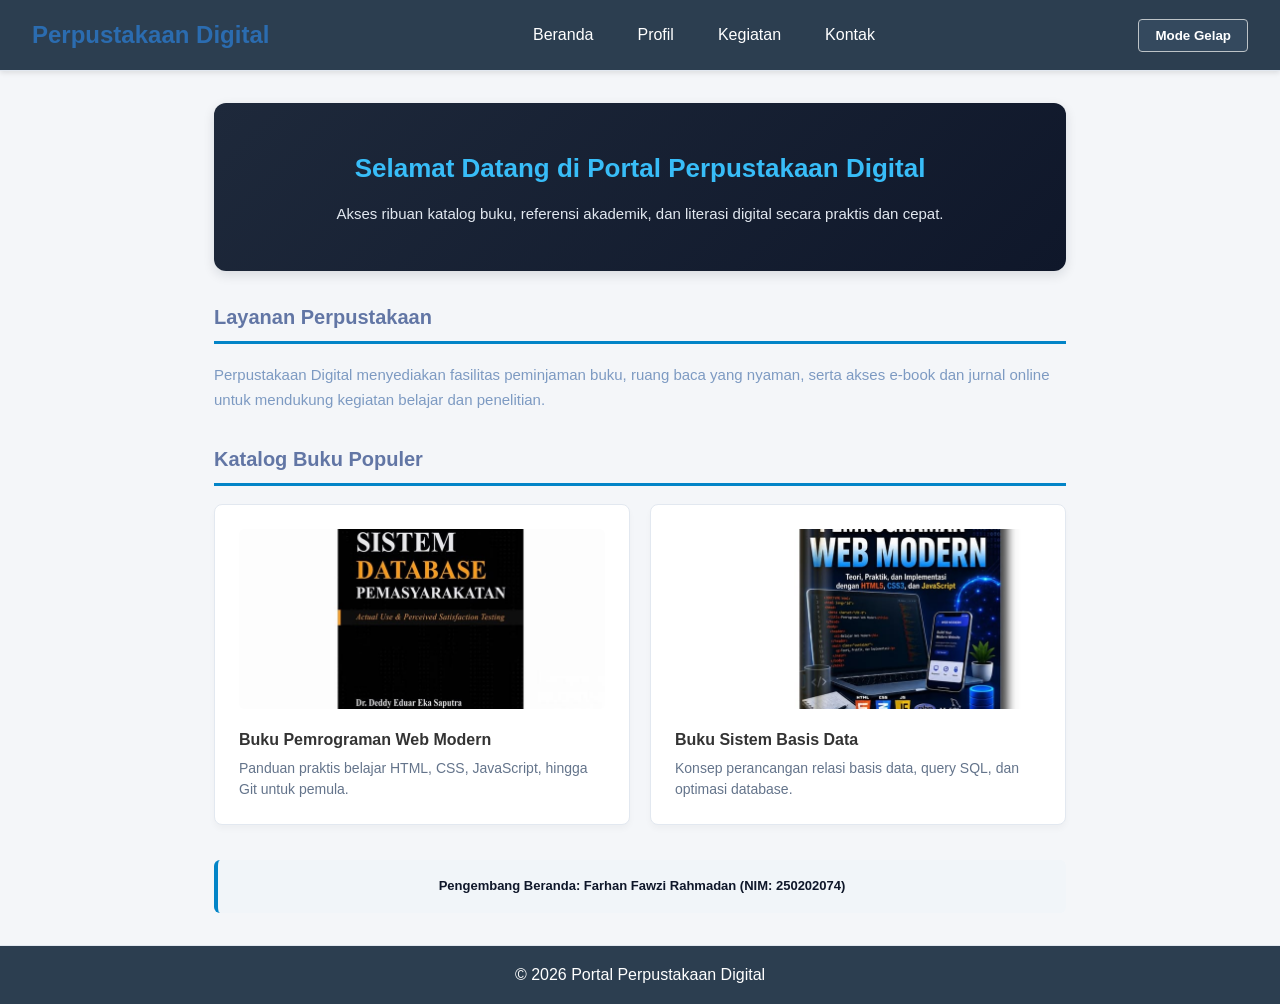
<file: index.html>
<!doctype html>
<html lang="id">
<head>
    <meta charset="UTF-8" />
    <meta name="viewport" content="width=device-width, initial-scale=1.0" />
    <title>Beranda | Perpustakaan Digital</title>
    <link rel="stylesheet" href="css/style.css" />
</head>
<body>
    <header class="navbar">
        <h1 class="logo">Perpustakaan Digital</h1>
        <nav>
            <ul class="menu">
                <li><a href="index.html">Beranda</a></li>
                <li><a href="profil.html">Profil</a></li>
                <li><a href="kegiatan.html">Kegiatan</a></li>
                <li><a href="kontak.html">Kontak</a></li>
            </ul>
        </nav>
        <button id="tombol-tema" type="button">Mode Gelap</button>
    </header>

    <main>
        <section class="hero-banner">
            <h2>Selamat Datang di Portal Perpustakaan Digital</h2>
            <p>Akses ribuan katalog buku, referensi akademik, dan literasi digital secara praktis dan cepat.</p>
        </section>

        <section>
            <h3 class="section-title">Layanan Perpustakaan</h3>
            <p class="info-text">
                Perpustakaan Digital menyediakan fasilitas peminjaman buku, ruang baca yang nyaman, serta akses e-book dan jurnal online untuk mendukung kegiatan belajar dan penelitian.
            </p>
        </section>

        <section>
            <h3 class="section-title">Katalog Buku Populer</h3>
            <div class="grid-card">
                <div class="card">
                    <img src="images/Buku pemrogaman web.jpg" alt="Pemrograman Web" class="card-img">
                    <h4>Buku Pemrograman Web Modern</h4>
                    <p class="card-desc">Panduan praktis belajar HTML, CSS, JavaScript, hingga Git untuk pemula.</p>
                </div>
                <div class="card">
                    <img src="images/Buku basis data.jpg" alt="Basis Data" class="card-img">
                    <h4>Buku Sistem Basis Data</h4>
                    <p class="card-desc">Konsep perancangan relasi basis data, query SQL, dan optimasi database.</p>
                </div>
            </div>
        </section>

        <section class="dev-identity">
            <p>Pengembang Beranda: Farhan Fawzi Rahmadan (NIM: 250202074)</p>
        </section>
    </main>

    <footer>
        <p>&copy; 2026 Portal Perpustakaan Digital</p>
    </footer>
    <script src="js/script.js"></script>
</body>
</html>
</file>
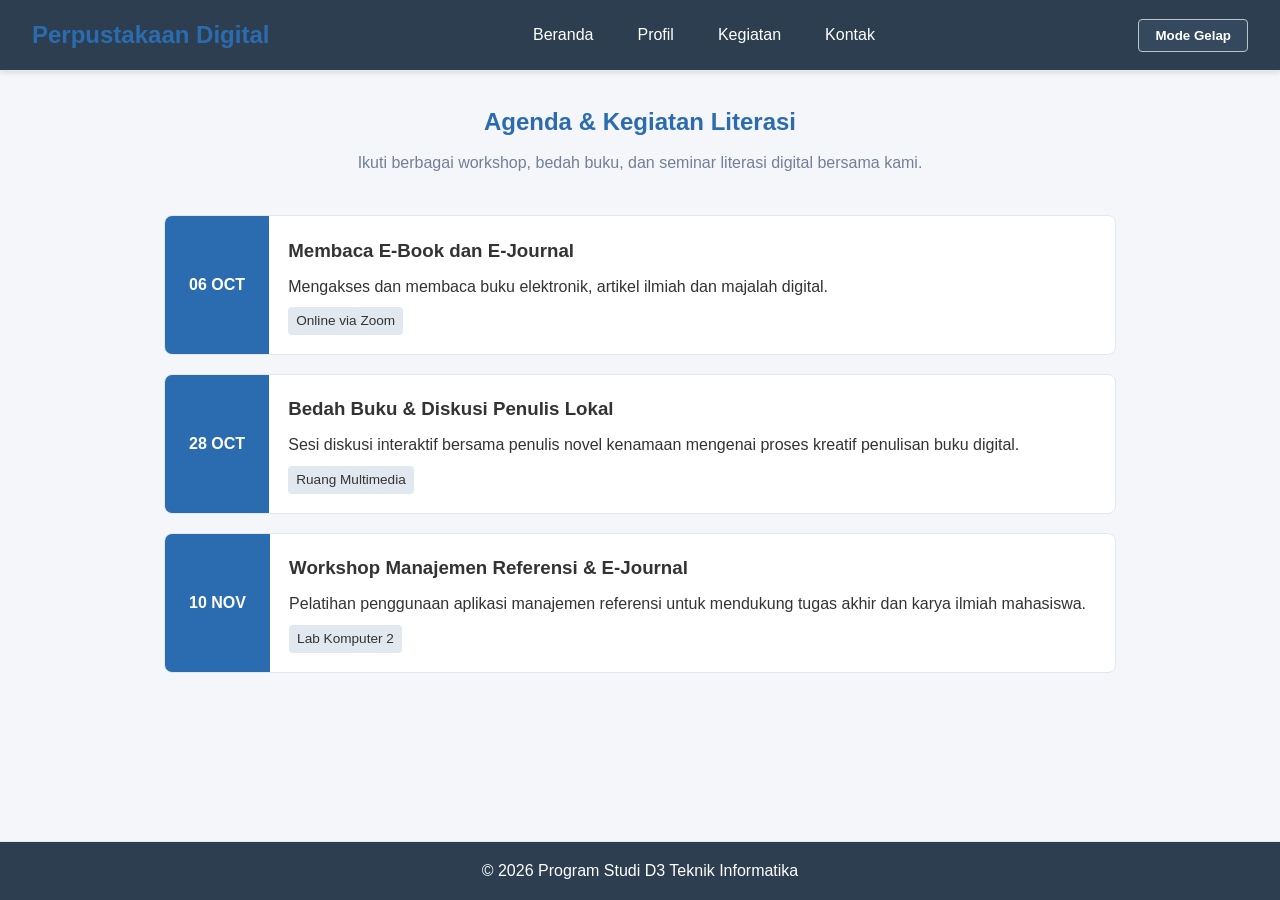
<file: kegiatan.html>
<!doctype html>
<html lang="id">
<head>
 <meta charset="UTF-8" />
 <meta name="viewport" content="width=device-width, initial-scale=1.0" />
 <title>Kegiatan | Perpustakaan Digital</title>
 <link rel="stylesheet" href="css/style.css" />
</head>
<body>
 <!-- Navbar -->
 <header class="navbar">
 <h1 class="logo">Perpustakaan Digital</h1>
 <nav>
 <ul class="menu">
 <li><a href="index.html">Beranda</a></li>
 <li><a href="profil.html">Profil</a></li>
 <li><a href="kegiatan.html">Kegiatan</a></li>
 <li><a href="kontak.html">Kontak</a></li>
 </ul>
 </nav>
 <button id="tombol-tema" type="button">Mode Gelap</button>
 </header>
 <!-- Konten utama -->
 <main class="container">
    <section class="hero-section">
      <h1>Agenda & Kegiatan Literasi</h1>
      <p>Ikuti berbagai workshop, bedah buku, dan seminar literasi digital bersama kami.</p>
    </section>

    <section class="kegiatan-list">
      <article class="kegiatan-card">
        <div class="date-badge">06 OCT</div>
        <div class="kegiatan-info">
          <h3>Membaca E-Book dan E-Journal</h3>
          <p>Mengakses dan membaca buku elektronik, artikel ilmiah dan majalah digital.</p>
          <span class="tag">Online via Zoom</span>
        </div>
      </article>

      <article class="kegiatan-card">
        <div class="date-badge">28 OCT</div>
        <div class="kegiatan-info">
          <h3>Bedah Buku & Diskusi Penulis Lokal</h3>
          <p>Sesi diskusi interaktif bersama penulis novel kenamaan mengenai proses kreatif penulisan buku digital.</p>
          <span class="tag">Ruang Multimedia</span>
        </div>
      </article>

      <article class="kegiatan-card">
        <div class="date-badge">10 NOV</div>
        <div class="kegiatan-info">
          <h3>Workshop Manajemen Referensi & E-Journal</h3>
          <p>Pelatihan penggunaan aplikasi manajemen referensi untuk mendukung tugas akhir dan karya ilmiah mahasiswa.</p>
          <span class="tag">Lab Komputer 2</span>
        </div>
      </article>
    </section>
  </main>
 <!-- Footer -->
 <footer>
 <p>&copy; 2026 Program Studi D3 Teknik Informatika</p>
 </footer>
 <script src="js/script.js"></script>
</body>
</html>
</file>
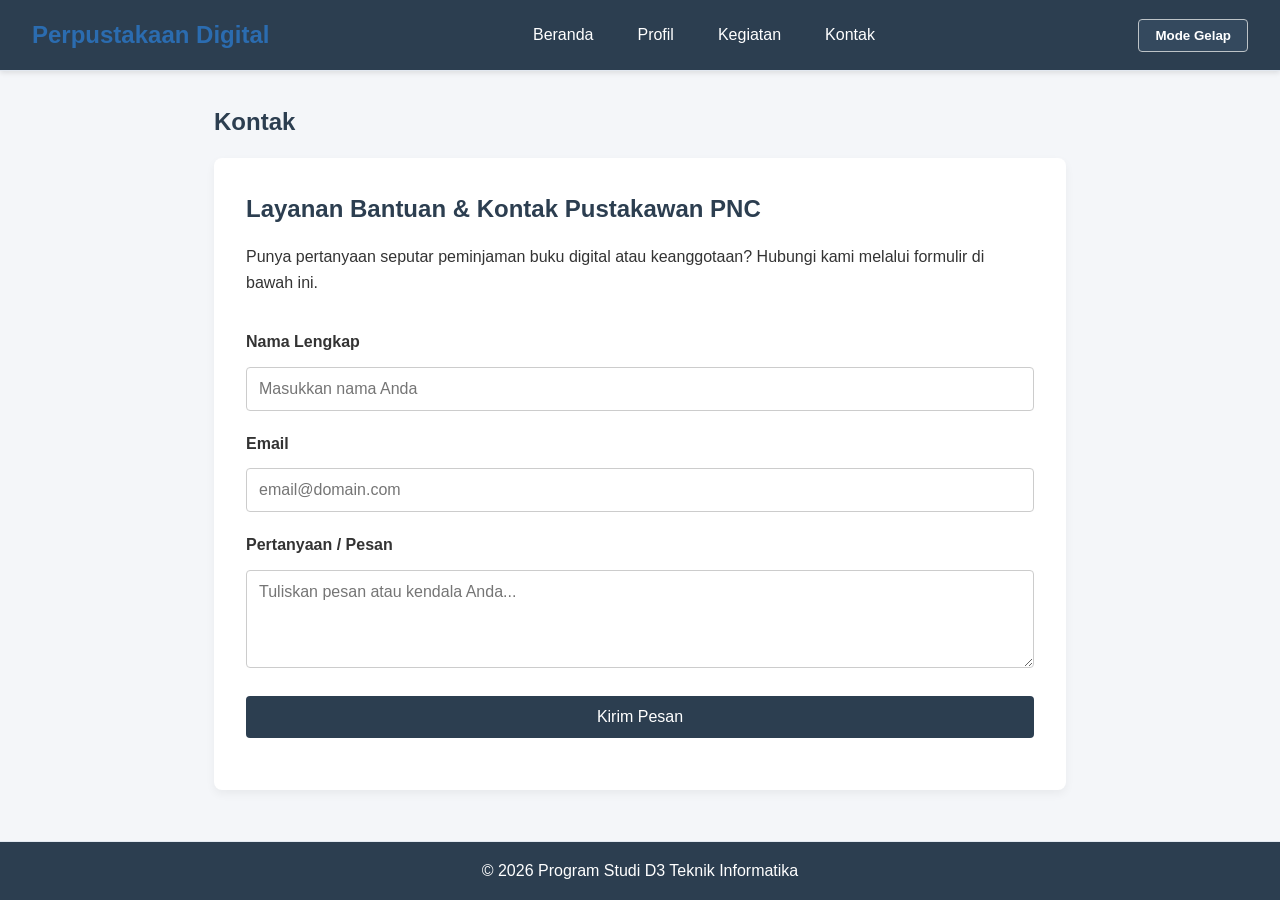
<file: kontak.html>
<!doctype html>
<html lang="id">
<head>
 <meta charset="UTF-8" />
 <meta name="viewport" content="width=device-width, initial-scale=1.0" />
 <title>Kontak | Perpustakaan Digital</title>
 <link rel="stylesheet" href="css/style.css" />
</head>
<body>
 <!-- Navbar -->
 <header class="navbar">
 <h1 class="logo">Perpustakaan Digital</h1>
 <nav>
 <ul class="menu">
 <li><a href="index.html">Beranda</a></li>
 <li><a href="profil.html">Profil</a></li>
 <li><a href="kegiatan.html">Kegiatan</a></li>
 <li><a href="kontak.html">Kontak</a></li>
 </ul>
 </nav>
 <button id="tombol-tema" type="button">Mode Gelap</button>
 </header>
 <!-- Konten utama -->
 <main>
 <h2>Kontak</h2>
 <!-- Informasi kontak pustakawan dan layanan bantuan -->
  <section class="form-kontak">
            <h2>Layanan Bantuan & Kontak Pustakawan PNC</h2>
            <p>Punya pertanyaan seputar peminjaman buku digital atau keanggotaan? Hubungi kami melalui formulir di bawah ini.</p>
            <br />
            <form id="form-pesan">
                <label for="nama">Nama Lengkap</label>
                <input type="text" id="nama" placeholder="Masukkan nama Anda" />

                <label for="email">Email</label>
                <input type="email" id="email" placeholder="email@domain.com" />

                <label for="pesan">Pertanyaan / Pesan</label>
                <textarea id="pesan" rows="4" placeholder="Tuliskan pesan atau kendala Anda..."></textarea>

                <button type="button" id="tombol-kirim">Kirim Pesan</button>
                <p id="status-form"></p>
            </form>
        </section>
 </main>
 <!-- Footer -->
 <footer>
 <p>&copy; 2026 Program Studi D3 Teknik Informatika</p>
 </footer>
 <script src="js/script.js"></script>
</body>
</html>
</file>
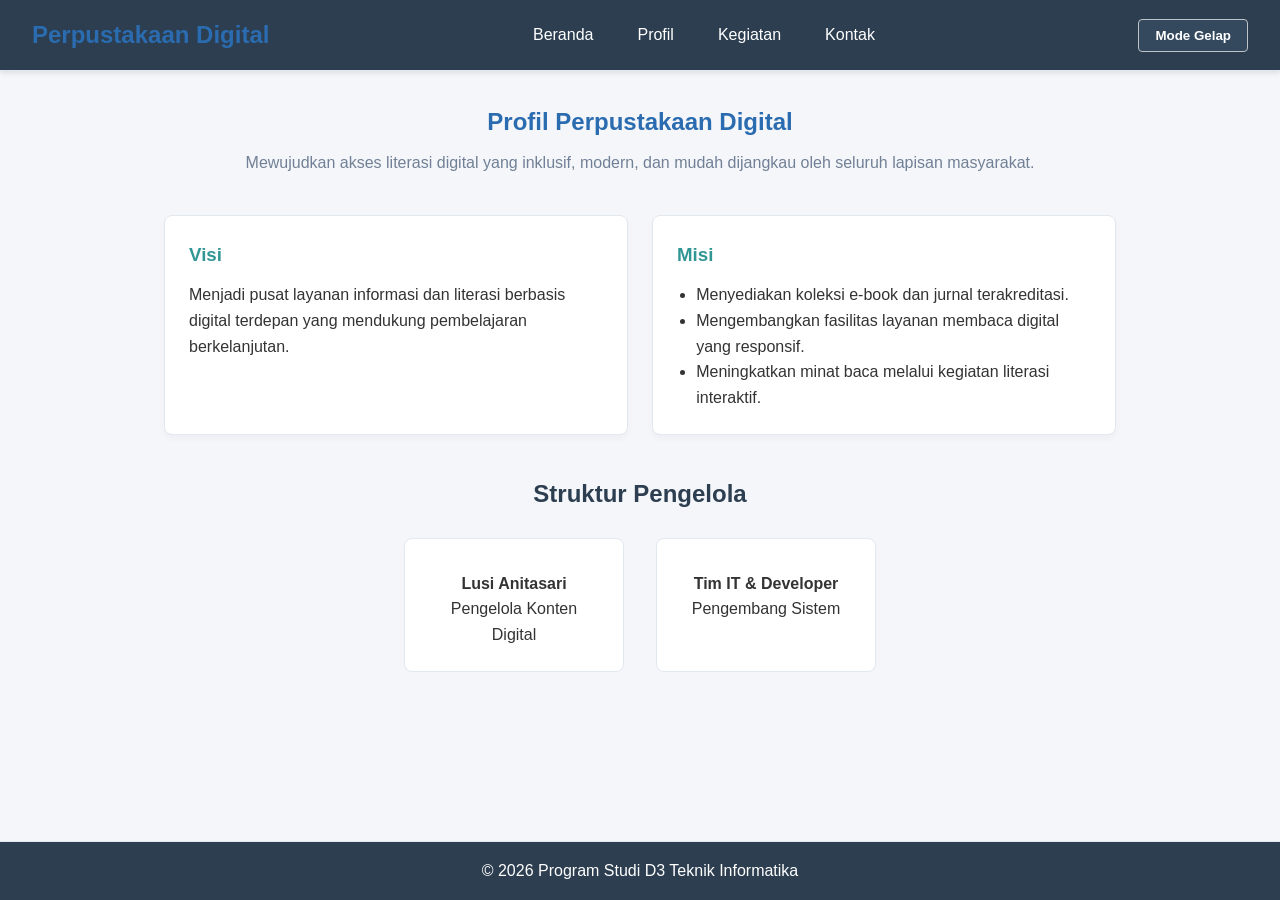
<file: profil.html>
<!doctype html>
<html lang="id">
<head>
 <meta charset="UTF-8" />
 <meta name="viewport" content="width=device-width, initial-scale=1.0" />
 <title>Profil | Perpustakaan Digital</title>
 <link rel="stylesheet" href="css/style.css" />
</head>
<body>
 <!-- Navbar -->
 <header class="navbar">
 <h1 class="logo">Perpustakaan Digital</h1>
 <nav>
 <ul class="menu">
 <li><a href="index.html">Beranda</a></li>
 <li><a href="profil.html">Profil</a></li>
 <li><a href="kegiatan.html">Kegiatan</a></li>
 <li><a href="kontak.html">Kontak</a></li>
 </ul>
 </nav>
 <button id="tombol-tema" type="button">Mode Gelap</button>
 </header>
 <!-- Konten utama -->
 <main class="container">
    <section class="hero-section">
      <h1>Profil Perpustakaan Digital</h1>
      <p>Mewujudkan akses literasi digital yang inklusif, modern, dan mudah dijangkau oleh seluruh lapisan masyarakat.</p>
    </section>

    <section class="card-grid">
      <div class="card">
        <h3>Visi</h3>
        <p>Menjadi pusat layanan informasi dan literasi berbasis digital terdepan yang mendukung pembelajaran berkelanjutan.</p>
      </div>

      <div class="card">
        <h3>Misi</h3>
        <ul>
          <li>Menyediakan koleksi e-book dan jurnal terakreditasi.</li>
          <li>Mengembangkan fasilitas layanan membaca digital yang responsif.</li>
          <li>Meningkatkan minat baca melalui kegiatan literasi interaktif.</li>
        </ul>
      </div>
    </section>

    <section class="team-section">
      <h2>Struktur Pengelola</h2>
      <div class="team-grid">
        <div class="team-card">
          <div class="avatar"></div>
          <h4>Lusi Anitasari</h4>
          <p>Pengelola Konten Digital</p>
        </div>
        <div class="team-card">
          <div class="avatar"></div>
          <h4>Tim IT & Developer</h4>
          <p>Pengembang Sistem</p>
        </div>
      </div>
    </section>
  </main>
 <!-- Footer -->
 <footer>
 <p>&copy; 2026 Program Studi D3 Teknik Informatika</p>
 </footer>
 <script src="js/script.js"></script>
</body>
</html>
</file>
<file: css/style.css>
* { margin: 0; padding: 0; box-sizing: border-box; }
body {
 font-family: Arial, sans-serif;
 color: #222;
 background-color: #f4f6fb;
 line-height: 1.6;
}
/* ===== BAGIAN UMUM (Ketua) ===== */
.navbar {
 display: flex;
 justify-content: space-between;
 align-items: center;
 flex-wrap: wrap;
 gap: 12px;
 padding: 16px 32px;
 background-color: #1f3864;
 color: white;
}
.logo { font-size: 22px; }
.menu { display: flex; gap: 24px; list-style: none; }
.menu a { color: white; text-decoration: none; }
.menu a:hover { text-decoration: underline; }
#tombol-tema {
 padding: 8px 14px;
 border: none;
 border-radius: 6px;
 background-color: white;
 color: #1f3864;
 cursor: pointer;
}
main { max-width: 1000px; margin: 0 auto; padding: 32px 20px; }
.grid-card {
 display: grid;
 grid-template-columns: repeat(auto-fit, minmax(240px, 1fr));
 gap: 20px;
}
.card {
 background-color: white;
 border: 1px solid #ccc;
 border-radius: 8px;
 padding: 20px;
}
.card img { width: 100%; border-radius: 6px; margin-bottom: 10px; }
footer {
 padding: 20px 32px;
 text-align: center;
 background-color: #1f3864;
 color: white;
}
/* Mode gelap (dipasang oleh JavaScript) */
body.gelap { background-color: #121826; color: #e8e8e8; }
body.gelap .card { background-color: #1c2538; border-color: #33415c; }
@media (max-width: 600px) {
 .navbar { flex-direction: column; }
 .menu { gap: 14px; }
}

/* ===== BAGIAN MAHASISWA 2 (Beranda) ===== */
.hero-banner {
    text-align: center;
    padding: 45px 20px;
    background: linear-gradient(135deg, #1e293b 0%, #0f172a 100%);
    color: #ffffff;
    border-radius: 12px;
    margin-bottom: 30px;
    box-shadow: 0 4px 12px rgba(15, 23, 42, 0.12);
}

.hero-banner h2 {
    color: #38bdf8;
    font-size: 26px;
    margin-bottom: 12px;
    font-weight: 700;
}

.hero-banner p {
    color: #e2e8f0;
    font-size: 15px;
    max-width: 650px;
    margin: 0 auto;
}

.section-title {
    margin-bottom: 18px;
    border-bottom: 3px solid #0284c7;
    padding-bottom: 8px;
    color: #6276a5;
    font-size: 20px;
    font-weight: 600;
}

.info-text {
    color: #7d9ac2;
    line-height: 1.7;
    margin-bottom: 30px;
    font-size: 15px;
}

.card-img {
    width: 100%;
    height: 180px;
    object-fit: cover;
    border-radius: 8px;
    margin-bottom: 12px;
}

.card-desc {
    font-size: 14px;
    color: #64748b;
    margin-top: 6px;
    line-height: 1.5;
}

.dev-identity {
    text-align: center;
    margin-top: 35px;
    padding: 16px;
    background-color: #f1f5f9;
    border-left: 4px solid #0284c7;
    border-radius: 6px;
}

.dev-identity p {
    font-size: 13px;
    color: #0f172a;
    font-weight: 600;
    margin: 0;
}

/* ===== BAGIAN MAHASISWA 3 (Profil dan Kegiatan) ===== */
:root {
  --primary-color: #2b6cb0;
  --secondary-color: #319795;
  --bg-color: #f7fafc;
  --card-bg: #ffffff;
  --text-color: #2d3748;
  --text-muted: #718096;
  --border-color: #e2e8f0;
}

body.dark-mode {
  --bg-color: #1a202c;
  --card-bg: #2d3748;
  --text-color: #f7fafc;
  --text-muted: #cbd5e0;
  --border-color: #4a5568;
}

* {
  box-sizing: border-box;
  margin: 0;
  padding: 0;
  font-family: 'Segoe UI', Tahoma, Geneva, Verdana, sans-serif;
  transition: background-color 0.3s, color 0.3s;
}

body {
  background-color: var(--bg-color);
  color: var(--text-color);
  line-height: 1.6;
  display: flex;
  flex-direction: column;
  min-height: 100vh;
}

/* Navbar */
.navbar {
  display: flex;
  justify-content: space-between;
  align-items: center;
  background-color: var(--card-bg);
  padding: 1rem 2rem;
  border-bottom: 1px solid var(--border-color);
  box-shadow: 0 2px 4px rgba(0, 0, 0, 0.05);
}

.logo {
  font-size: 1.25rem;
  font-weight: bold;
  color: var(--primary-color);
}

.navbar nav a {
  margin: 0 10px;
  text-decoration: none;
  color: var(--text-color);
  font-weight: 500;
}

.navbar nav a.active, .navbar nav a:hover {
  color: var(--primary-color);
  border-bottom: 2px solid var(--primary-color);
}

#tombol-tema {
  padding: 8px 16px;
  border: 1px solid var(--primary-color);
  background: transparent;
  color: var(--primary-color);
  border-radius: 6px;
  cursor: pointer;
  font-weight: 600;
}

#tombol-tema:hover {
  background-color: var(--primary-color);
  color: #fff;
}

/* Container & Layout */
.container {
  width: 90%;
  max-width: 1000px;
  margin: 2rem auto;
  flex: 1;
}

.hero-section {
  text-align: center;
  margin-bottom: 2.5rem;
}

.hero-section h1 {
  color: var(--primary-color);
  margin-bottom: 0.5rem;
}

.hero-section p {
  color: var(--text-muted);
}

/* Cards & Grid */
.card-grid {
  display: grid;
  grid-template-columns: repeat(auto-fit, minmax(280px, 1fr));
  gap: 1.5rem;
  margin-bottom: 2.5rem;
}

.card {
  background-color: var(--card-bg);
  padding: 1.5rem;
  border-radius: 8px;
  border: 1px solid var(--border-color);
  box-shadow: 0 4px 6px rgba(0, 0, 0, 0.03);
}

.card h3 {
  margin-bottom: 0.75rem;
  color: var(--secondary-color);
}

.card ul {
  padding-left: 1.2rem;
}

/* Team Section */
.team-section h2 {
  text-align: center;
  margin-bottom: 1.5rem;
}

.team-grid {
  display: flex;
  justify-content: center;
  gap: 2rem;
  flex-wrap: wrap;
}

.team-card {
  background-color: var(--card-bg);
  padding: 1.5rem;
  border-radius: 8px;
  text-align: center;
  border: 1px solid var(--border-color);
  width: 220px;
}

.avatar {
  font-size: 2.5rem;
  margin-bottom: 0.5rem;
}

/* Kegiatan List */
.kegiatan-list {
  display: flex;
  flex-direction: column;
  gap: 1.2rem;
}

.kegiatan-card {
  display: flex;
  background-color: var(--card-bg);
  border: 1px solid var(--border-color);
  border-radius: 8px;
  overflow: hidden;
}

.date-badge {
  background-color: var(--primary-color);
  color: white;
  padding: 1.5rem;
  font-weight: bold;
  display: flex;
  align-items: center;
  justify-content: center;
  min-width: 100px;
  text-align: center;
}

.kegiatan-info {
  padding: 1.2rem;
}

.kegiatan-info h3 {
  margin-bottom: 0.5rem;
}

.tag {
  display: inline-block;
  margin-top: 0.5rem;
  padding: 3px 8px;
  background-color: var(--border-color);
  font-size: 0.85rem;
  border-radius: 4px;
}

/* Footer */
footer {
  text-align: center;
  padding: 1.5rem;
  background-color: var(--card-bg);
  border-top: 1px solid var(--border-color);
  margin-top: auto;
  color: var(--text-muted);
}


/* ===== BAGIAN MAHASISWA 4 (Kontak) ===== */
/* ==========================================
   STYLE.CSS - Perpustakaan Digital
   Dikerjakan oleh Mahasiswa 4
   ========================================== */

* {
    margin: 0;
    padding: 0;
    box-sizing: border-box;
    font-family: 'Segoe UI', Tahoma, Geneva, Verdana, sans-serif;
}

body {
    background-color: #f4f6f9;
    color: #333;
    line-height: 1.6;
    display: flex;
    flex-direction: column;
    min-height: 100vh;
    transition: background-color 0.3s ease, color 0.3s ease;
}

/* --- Navbar --- */
.navbar {
    background-color: #2c3e50;
    color: #fff;
    display: flex;
    justify-content: space-between;
    align-items: center;
    padding: 1rem 2rem;
    box-shadow: 0 2px 5px rgba(0,0,0,0.1);
}

.logo {
    font-size: 1.5rem;
}

.menu {
    list-style: none;
    display: flex;
    gap: 1.5rem;
}

.menu li a {
    color: #fff;
    text-decoration: none;
    transition: color 0.2s;
}

.menu li a:hover {
    color: #3498db;
}

#tombol-tema {
    background-color: #34495e;
    color: #fff;
    border: 1px solid #bdc3c7;
    padding: 0.5rem 1rem;
    border-radius: 4px;
    cursor: pointer;
    transition: background-color 0.2s;
}

#tombol-tema:hover {
    background-color: #4e6d8c;
}

/* --- Konten Utama --- */
main {
    flex: 1;
    max-width: 900px;
    width: 100%;
    margin: 2rem auto;
    padding: 0 1.5rem;
}

main h2 {
    margin-bottom: 1rem;
    color: #2c3e50;
}

/* --- Form Kontak (khusus kontak.html) --- */
.form-kontak {
    background: #fff;
    padding: 2rem;
    border-radius: 8px;
    box-shadow: 0 4px 10px rgba(0,0,0,0.05);
}

.form-kontak form {
    display: flex;
    flex-direction: column;
    gap: 0.75rem;
}

.form-kontak label {
    font-weight: 600;
    margin-top: 0.5rem;
}

.form-kontak input,
.form-kontak textarea {
    padding: 0.75rem;
    border: 1px solid #ccc;
    border-radius: 4px;
    font-size: 1rem;
    width: 100%;
}

.form-kontak input:focus,
.form-kontak textarea:focus {
    outline: none;
    border-color: #3498db;
}

#tombol-kirim {
    background-color: #2c3e50;
    color: white;
    padding: 0.75rem;
    border: none;
    border-radius: 4px;
    font-size: 1rem;
    cursor: pointer;
    margin-top: 1rem;
    transition: background-color 0.2s;
}

#tombol-kirim:hover {
    background-color: #34495e;
}

#status-form {
    margin-top: 0.5rem;
    font-weight: bold;
    font-size: 0.95rem;
}

/* --- Footer --- */
footer {
    background-color: #2c3e50;
    color: white;
    text-align: center;
    padding: 1rem;
    margin-top: auto;
}

/* --- Mode Gelap (Dark Mode) --- */
body.dark-mode {
    background-color: #1a1a1a;
    color: #f4f6f9;
}

body.dark-mode .navbar,
body.dark-mode footer {
    background-color: #111;
}

body.dark-mode .form-kontak {
    background-color: #242424;
    color: #f4f6f9;
}

body.dark-mode .form-kontak input,
body.dark-mode .form-kontak textarea {
    background-color: #333;
    color: #fff;
    border-color: #444;
}

body.dark-mode #tombol-tema {
    background-color: #333;
    border-color: #555;
}
</file>
